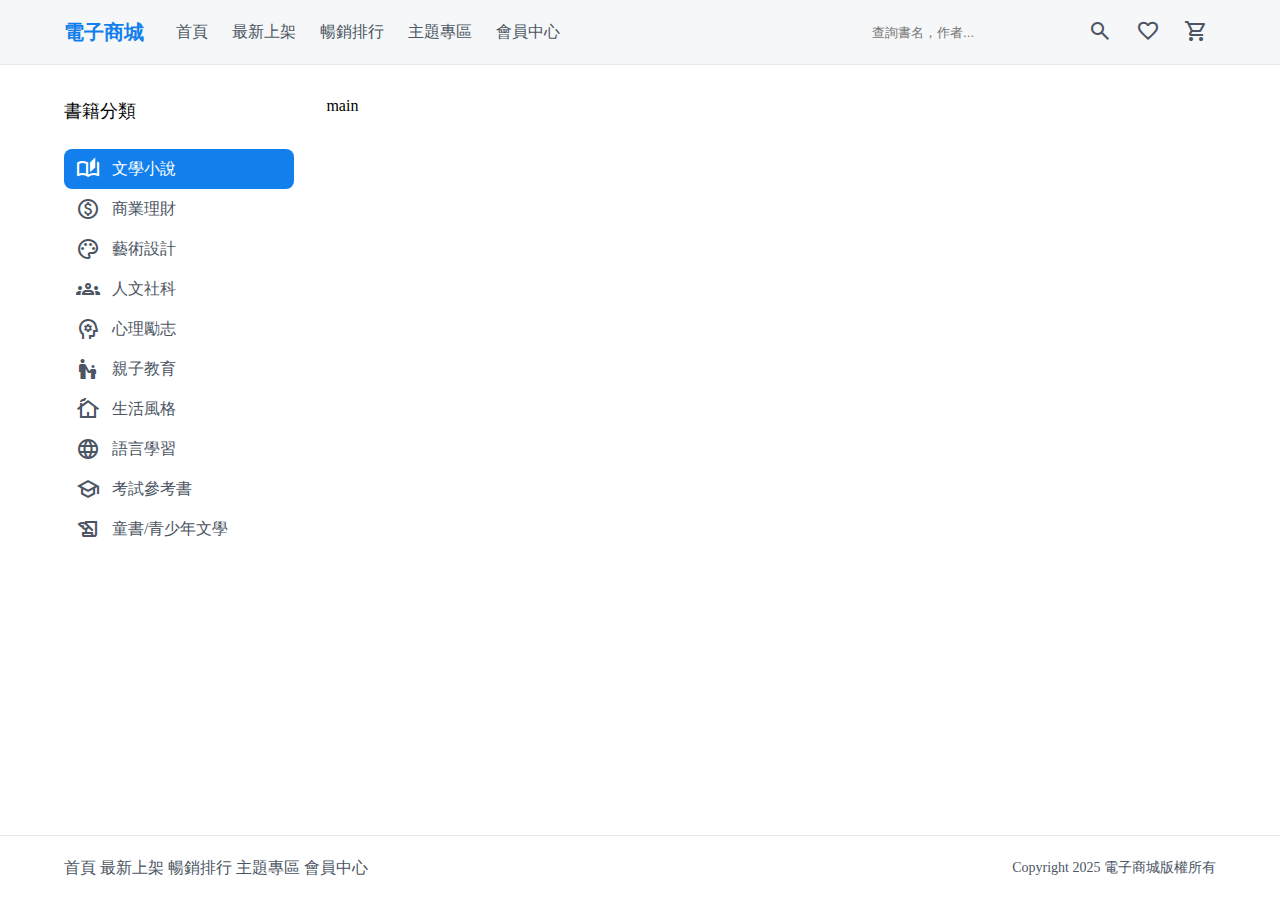
<file: src/index.html>
<!DOCTYPE html>
<html lang="en">
<head>
    <meta charset="UTF-8">
    <meta name="viewport" content="width=device-width, initial-scale=1.0">
    <title>電子商城</title>
    <link rel="stylesheet" href="style.min.css">
    <link href="https://fonts.googleapis.com/css2?family=Material+Symbols+Outlined" rel="stylesheet" />
</head>
<body>
    <section>
        <header>
            <div class="container">
                <div>
                    <div class="left">
                  <h3>電子商城</h3>
                  <nav>
                    <a href="#">首頁</a>
                    <a href="#">最新上架</a>
                    <a href="#">暢銷排行</a>
                    <a href="#">主題專區</a>
                    <a href="#">會員中心</a>
                </nav>
                </div>
                    <div class="right">
                        <div class="search">
                            <input type="text" placeholder="查詢書名，作者...">
                            <button type="button">
                                <span class="material-symbols-outlined">search</span>
                            </button>
                        </div>
                      <button type="button">
                        <span class="material-symbols-outlined">favorite</span>
                      </button>
                      <button type="button">
                        <span class="material-symbols-outlined">shopping_cart</span>
                      </button>
                  </div> 
                </div>
            </div>
        </header>
        <div class="main">
            <div class="container">
                <div>
                    <aside>
                        <h3>書籍分類</h3>
                        <nav>
                            <a href="#" class="active">
                                <span class="material-symbols-outlined">auto_stories</span>
                                <span>文學小說</span>
                            </a>
                            <a href="#">
                                <span class="material-symbols-outlined">paid</span>
                                <span>商業理財</span>
                            </a>
                            <a href="#">
                                <span class="material-symbols-outlined">palette</span>
                                <span>藝術設計</span>
                            </a>
                            <a href="#">
                                <span class="material-symbols-outlined">groups</span>
                                <span>人文社科</span>
                            </a>
                            <a href="#">
                                <span class="material-symbols-outlined">psychology</span>
                                <span>心理勵志</span>
                            </a>
                            <a href="#">
                                <span class="material-symbols-outlined">escalator_warning</span>
                                <span>親子教育</span>
                            </a>
                            <a href="#">
                                <span class="material-symbols-outlined">cottage</span>
                                <span>生活風格</span>
                            </a>
                            <a href="#">
                                <span class="material-symbols-outlined">language</span>
                                <span>語言學習</span>
                            </a>
                            <a href="#">
                                <span class="material-symbols-outlined">school</span>
                                <span>考試參考書</span>
                            </a>
                            <a href="#">
                                <span class="material-symbols-outlined">history_edu</span>
                                <span>童書/青少年文學</span>
                            </a>
                        </nav>
                    </aside>
                    <main>main</main>
                </div>
            </div>
        </div>
        <footer>
            <div class="container">
                <div>
                    <div>
                    <a href="#">首頁</a>
                    <a href="#">最新上架</a>
                    <a href="#">暢銷排行</a>
                    <a href="#">主題專區</a>
                    <a href="#">會員中心</a>
                </div>
                <p>Copyright 2025 電子商城版權所有</p>
            </div>
            </div>
        </footer>
    </section>
</body>
</html>
</file>
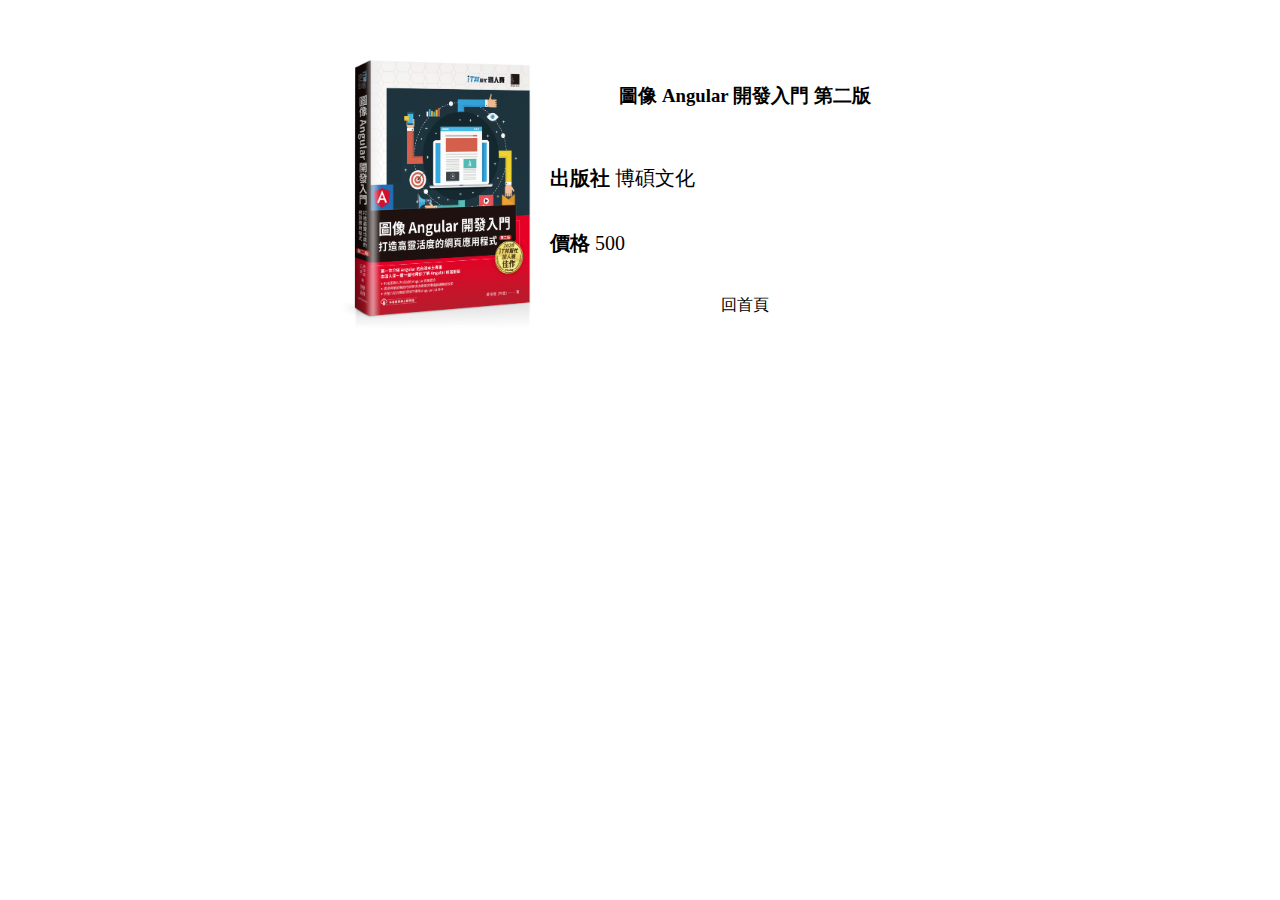
<file: src/angular.html>
<!DOCTYPE html>
<html lang="en">
<head>
    <meta charset="UTF-8">
    <meta name="viewport" content="width=device-width, initial-scale=1.0">
    <title>圖像 Angular 開發入門 第二版</title>
    <link rel="stylesheet" href="angular.css">
</head>
<body>
    <section class="container">
        <img src="./assets/images/angular.jpg" alt="">
        <h3>圖像 Angular 開發入門 第二版</h3>
        <div class="column">
            <strong>出版社</strong>
            <span>博碩文化</span>
        </div>
        <div class="column">
            <strong>價格</strong>
            <span>500</span>
        </div>
        <div class="toolbar">
            <a href="./index.html">回首頁</a>
        </div>
    </section>
</body>
</html>
</file>
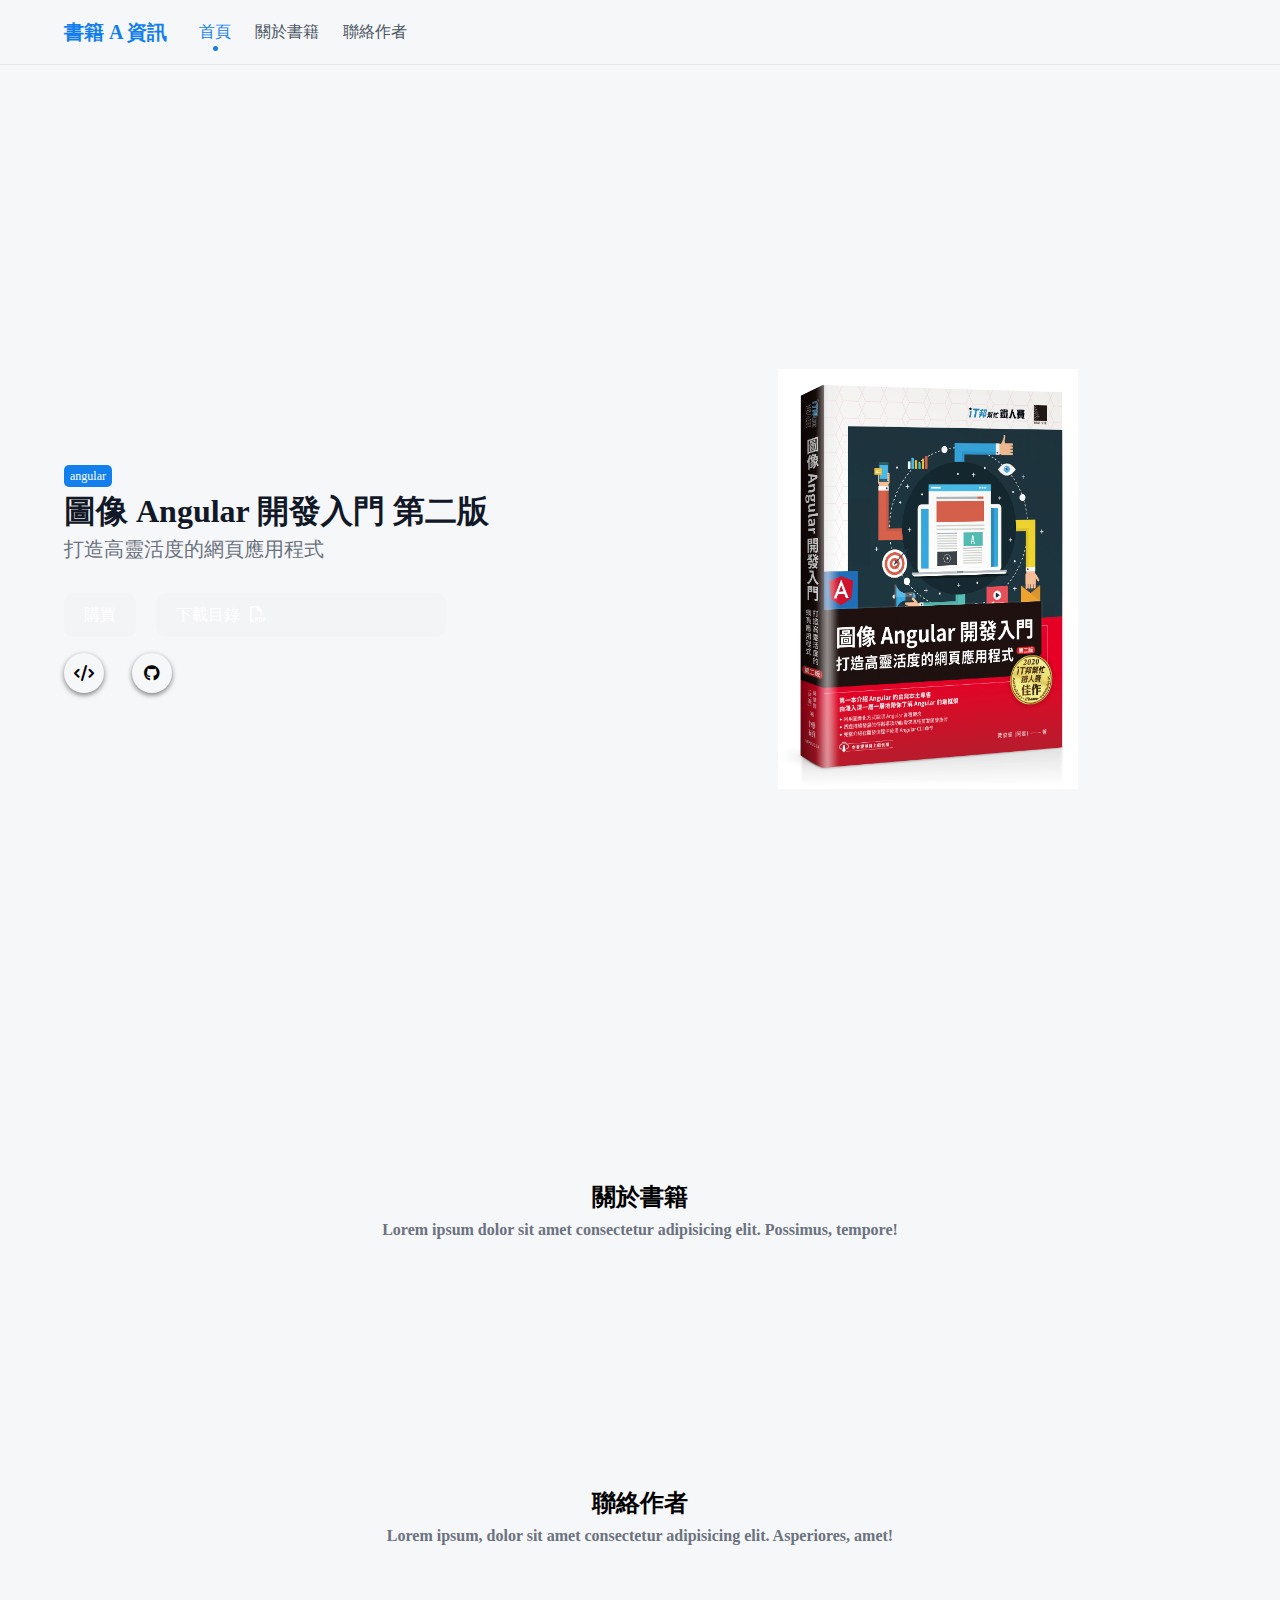
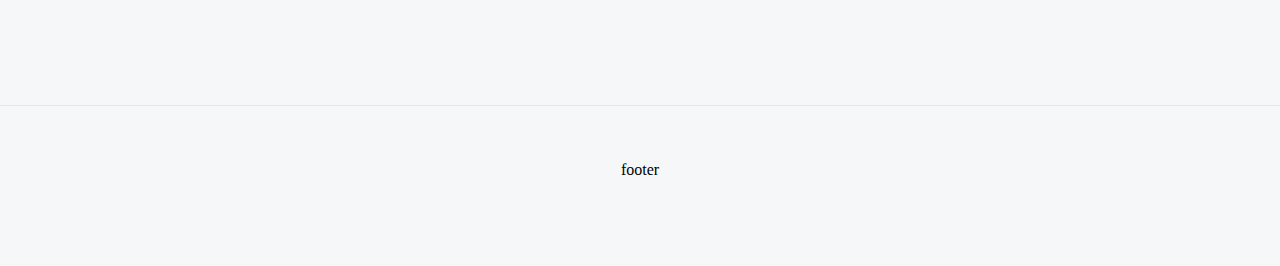
<file: src/book.html>
<!DOCTYPE html>
<html lang="en">
<head>
    <meta charset="UTF-8">
    <meta name="viewport" content="width=device-width, initial-scale=1.0">
    <title>書籍 A 資訊</title>
    <link rel="stylesheet" href="book.min.css">
    <link rel="stylesheet" href="https://cdnjs.cloudflare.com/ajax/libs/font-awesome/6.6.0/css/all.min.css" />
</head>
<body>
    <section>
        <header>
            <div class="container">
                <div>
                    <h3>書籍 A 資訊</h3>
                    <nav>
                        <a href="#home" class="active">首頁</a>
                        <a href="#book">關於書籍</a>
                        <a href="#contact">聯絡作者</a>
                    </nav>
                </div>
            </div>
        </header>
        <main class="wrapper">
            <div id="home" class="home">
                <div class="text">
                    <span>angular</span>
                    <h3>圖像 Angular 開發入門 第二版</h3>
                    <strong>打造高靈活度的網頁應用程式</strong>
                    <div class="button">
                        <button type="button">購買</button>
                        <button type="button">下載目錄<i class="fa-regular fa-file-pdf"></i></button>
                    </div>
                    <div class="icons">
                    <div class="icon"><i class="fa-solid fa-code"></i></div>
                    <div class="icon"><i class="fa-brands fa-github"></i></div>
                </div>
                </div>
                <div class="image">
                    <img src="./assets/images/angular.jpg" alt="" srcset="">
                </div>
            </div>
            <div id="book" class="page">
                <div class="title">
                    <h2>關於書籍</h2>
                    <strong>Lorem ipsum dolor sit amet consectetur adipisicing elit. Possimus, tempore!</strong>
                </div>
            </div>
            <div id="contact" class="page">
                <div class="title">
                    <h2>聯絡作者</h2>
                    <strong>Lorem ipsum, dolor sit amet consectetur adipisicing elit. Asperiores, amet!</strong>
            </div>
            </div>
        </main>
        <footer>
            <div class="container">
                <div>footer</div>
            </div>
        </footer>
    </section>
    <script src="./main.js"></script>
</body>
</html>
</file>
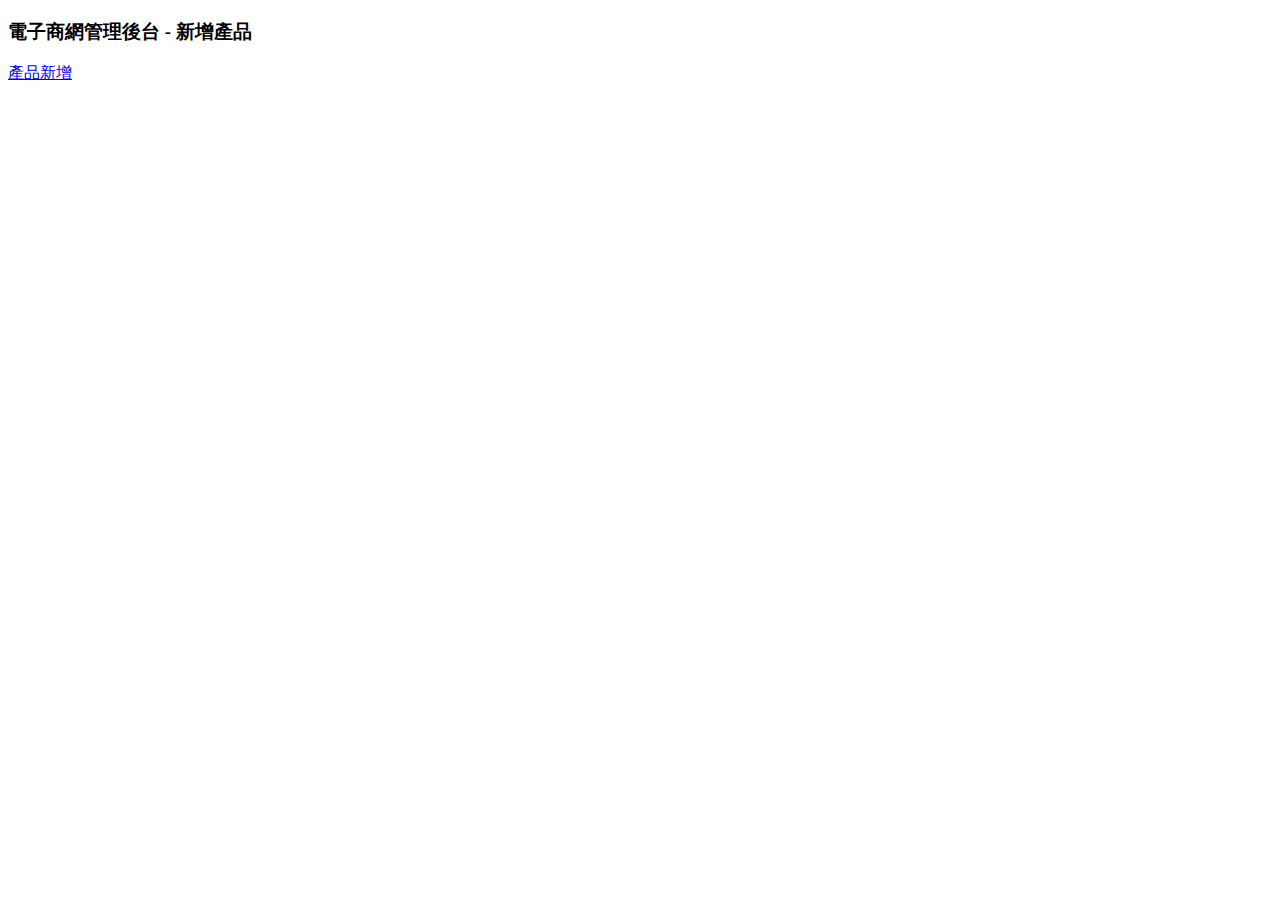
<file: src/from.html>
<!DOCTYPE html>
<html lang="en">
<head>
    <meta charset="UTF-8">
    <meta name="viewport" content="width=device-width, initial-scale=1.0">
    <title>電子商網管理後台</title>
</head>
<body>
    <header>
        <h3>電子商網管理後台 - 新增產品</h3>
        <nav><a href="index.html">產品新增</a></nav>
</header></body>
</html>
</file>
<file: src/angular.css>
section.container{
    margin: 0px auto;
    margin-top: 50px;
    width: 600px;
    display: grid;
    grid-template-columns: 200px 1fr;
    gap: 10px;
}

img{
    width: 100%;
    grid-row: 1/5;
}

h3,
div.toolbar{
    text-align: center;
    align-self: center;
}

div.column{
    font-size: 20px;
align-self: center;
}
a,
a:active,
a:hover
a:focus {
    color: black;
    text-decoration: none;
}
</file>
<file: src/style.min.css>
section{display:flex;flex-direction:column;min-height:100vh}section div.container{max-width:90vw;margin:0 auto;padding-right:2rem;padding-left:2rem}section div.container>div{height:4rem;width:100%;display:flex;justify-content:space-between;align-items:center}section div.main{flex-grow:1}a{color:var(--text-color);text-decoration:inherit}a:hover{color:#137fec}header{border-bottom:solid 1px var(--border-color);background-color:var(--background-color);position:sticky;top:0;z-index:50}header h3{margin:0px;font-size:1.25rem;font-weight:700;line-height:1.75rem;color:var(--primary-color)}header nav{display:flex;gap:1.5rem}header div{display:flex;align-items:center}header div.left{gap:2rem}header div.right{gap:.5rem}header div.search{display:flex;align-items:stretch;gap:0}header div.search input{border-top-left-radius:1rem;border-bottom-left-radius:1rem;width:200px;padding:1rem .5rem 1rem 1rem;border:none;background-color:var(--gray--color-100)}header div.search input:focus{outline:none}header div.search button{border-top-right-radius:1rem;border-bottom-right-radius:1rem;padding:.5rem;border:none;background-color:var(--gray--color-100);cursor:pointer}header button{background-color:rgba(0,0,0,0);padding:.5rem;border:none;cursor:pointer;color:var(--text-color)}div.main div.container{padding-top:2rem;padding-bottom:2rem}div.main div.container>div{gap:2rem;height:auto;align-items:start}div.main div.container>div aside{width:20%;flex-shrink:0;position:sticky;top:6rem}div.main div.container>div aside h3{margin:0;font-weight:500;font-size:1.125rem;line-height:1.75rem;color:var()}div.main div.container>div aside nav{margin-top:1.5rem;margin-bottom:1.5rem}div.main div.container>div aside nav a{padding:.5rem .75rem;border-radius:.5rem;text-decoration:inherit;display:flex;gap:.75rem;align-items:center;color:var(--text-color)}div.main div.container>div aside nav a.active{background-color:var(--primary-color);color:#fff}div.main div.container>div main{flex:1 1 0%}div.main div.container>div main h1{margin:0;margin-bottom:1.5rem;font-weight:600;font-size:1.875rem;line-height:2.25rem;color:var(--header-color)}div.main div.container>div main div.tag{margin-bottom:2rem;display:flex;flex-wrap:wrap;gap:.5rem}div.main div.container>div main div.tag button{padding:.5rem 1rem;border-width:0px;font-weight:500;font-size:.875rem;line-height:1.25rem;color:var(--text-color);background-color:rgb(from var(--border-color) r g b/0.5);border-radius:1.5rem;cursor:pointer}div.main div.container>div main div.tag button.selected{background-color:var(--primary-color);color:#fff}div.main div.container>div main div.books{display:grid;grid-template-columns:repeat(auto-fill, minmax(256px, 1fr));row-gap:2.5rem;-moz-column-gap:1.5rem;column-gap:1.5rem}div.main div.container>div main div.books>div{display:flex;flex-direction:column;gap:.25rem}div.main div.container>div main div.books>div img{border-radius:.5rem}div.main div.container>div main div.books>div h4{margin:0;margin-top:.5rem;font-weight:600;font-size:1rem;line-height:1.5rem;color:var(--header-color)}div.main div.container>div main div.books>div span:first-of-type{font-weight:500;font-size:.875rem;line-height:1.25rem;color:var(--gray-color-500)}div.main div.container>div main div.books>div span:last-of-type{font-weight:700;font-size:1rem;line-height:1.5rem;color:var(--primary-color)}:root{--primary-color: #137fec;--background-color: #f6f7f8;--header-color: #111827;--text-color: #4b5563;--border-color: #e5e7eb;--gray-color-100: #f3f4f6;--gray-color-500: #6b7280}footer{border-top:1px solid var(--border-color)}footer>div{display:flex;gap:1.5rem}footer>div p{color:var(--text-color);font-size:.875rem;line-height:1.25rem}html,body{margin:0;padding:0}/*# sourceMappingURL=style.min.css.map */
</file>
<file: src/book.min.css>
:root{--primary-color: #137fec;--secondary-color: #aa8e12;--background-color: #f6f7f8;--header-color: #111827;--text-color: #4b5563;--border-color: #e5e7eb;--gray-color-100: #f3f4f6;--gray-color-500: #6b7280;--white-color: #fff}:root{--search-bar-display: flex;--book-min-width: 256px;--container-padding-left:2rem;--container-padding-right:2rem;--header-heading-font-size:1.25rem;--nav-display: flex;--nav-gap: 1.5rem;--home-heading-font-size: 2rem;--home-image-width: 300px;--home-flex-justify-content:space-between;--home-width: 50%;--about-flex-justify-content: space-between;--introduce-width: 50%;--introduce-card-margin-left: 4rem;--skill-margin-right: 4rem;--skill-width: 50%;--contact-form-grid-column:repeat(2, 300px);--contact-form-grid-rows:55px 250px auto;--contact-textarea-grid-column: 1 / 3;--contact-button-grid-column: 1 / -1}@media screen and (max-width: 1024px){:root{--home-heading-font-size: 1.5rem;--home-image-width: 250px;--about-flex-direction: column;--about-flex-justify-content: center;--about-align-items: center;--introduce-width: 65%;--introduce-card-margin-left: 0rem;--skill-margin-right: 0rem;--skill-width: 65%;--contact-form-grid-column:repeat(2, 250px)}}@media screen and (max-width: 640px){:root{--container-padding-left: 1.5rem;--container-padding-right: 1.5rem;--header-heading-font-size:1rem;--nav-gap: 1rem;--home-flex-direction: column-reverse;--home-flex-justify-content: center;--home-text-align-items: center;--home-width: 100%;--home-gap: 1.5rem;--introduce-width: 90%;--skill-width: 90%;--contact-margin-bottom: 0px;--contact-form-grid-column:80vw;--contact-form-grid-rows:55px 55px 250px auto;--contact-textarea-grid-column: auto;--contact-button-grid-column: auto}}header{border-bottom:solid 1px var(--border-color);background-color:var(--background-color);position:sticky;top:0;z-index:50}header div.container>div{justify-content:flex-start;gap:2rem}header h3{margin:0px;font-size:var(--header-heading-font-size);font-weight:700;line-height:1.75rem;color:var(--primary-color)}header nav{display:var(--nav-display);gap:var(--nav-gap)}header nav .active{position:relative;color:var(--primary-color)}header nav .active::after{content:"";width:5px;height:5px;background-color:var(--primary-color);border-radius:50%;position:absolute;left:calc(50% - 2.5px);bottom:-8px}section{width:100%}section div.container{max-width:90vw;margin:0 auto;padding-right:var(--container-padding-right);padding-left:var(--container-padding-left)}section div.container>div{height:4rem;width:100%;display:flex;align-items:center}section main.wrapper{max-width:90vw;margin:0 auto;padding-right:var(--container-padding-right);padding-left:var(--container-padding-left)}section main.wrapper>div{padding-block:4rem}section main.wrapper>div.home{height:100vh}section main.wrapper>div.page div.title{margin-top:1.5rem;margin-bottom:6rem;text-align:center}section main.wrapper>div.page div.title h2{margin:0;margin-bottom:.5rem}section main.wrapper>div.page div.title strong{color:var(--gray-color-500)}section a{color:var(--text-color);text-decoration:inherit}section a:hover{color:#137fec}.icon{display:flex;justify-content:center;align-items:center;width:40px;height:40px;border-radius:50%;box-shadow:0px 2px 5px 0px rgba(0,0,0,.5);cursor:pointer}footer{border-top:1px solid var(--border-color);padding-block:2rem 4rem;display:flex;flex-direction:column;justify-content:center;align-items:center;row-gap:30px}footer h3{margin:0;font-size:1.5rem;font-weight:500;line-height:3rem;color:var(--header-color)}footer nav{display:var(--nav-display);justify-content:center;gap:1.5rem}footer div.icons{display:flex;justify-content:center;gap:30px}footer div.copyright{font-size:.875rem;font-weight:400;line-height:1rem;color:var(--gray-color-500)}div.home{display:flex;flex-direction:var(--home-flex-direction);justify-content:var(--home-flex-justify-content);gap:var(--home-gap)}div.home>div{width:var(--home-width)}div.home>div.text{display:flex;flex-direction:column;justify-content:center;align-items:var(--home-text-align-items)}div.home>div.text>span{align-self:var(--home-text-align-items, flex-start);background-color:var(--primary-color);color:var(--white-color);padding:3px 6px;font-size:.75rem;font-weight:400;line-height:1rem;border-radius:5px}div.home>div.text h3{margin:0;font-size:var(--home-heading-font-size);font-weight:700;line-height:3rem;color:var(--header-color)}div.home>div.text strong{font-size:1.25rem;font-weight:400;line-height:1.75rem;margin-bottom:30px;color:var(--gray-color-500)}div.home>div.text div.button{display:flex;gap:1.25rem}div.home>div.text div.button button{font-size:1rem;font-weight:500;line-height:1.25rem;padding:.75rem 1.25rem;background-color:var(--gray-color-100);border:none;border-radius:10px;cursor:pointer}div.home>div.text div.button button:hover{background-color:var(--secondary-color);color:var(--white-color)}div.home>div.text div.button button>i{margin-right:10rem}div.home>div.text div.icons{margin-top:1rem;display:flex;gap:1.75rem}div.home>div.image{display:flex;justify-content:center;align-items:center}div.home>div.image img{width:var(--home-image-width)}div.content{display:flex;flex-direction:var(--about-flex-direction);justify-content:var(--about-flex-justify-content);align-items:var(--about-align-items);gap:50px}div.introduce{width:var(--introduce-width)}div.introduce div.card{display:flex;flex-direction:column;justify-content:center;align-items:center;margin-left:var(--introduce-card-margin-left);padding:1.5rem 1.25rem 4rem;background-color:var(--white-color);border-radius:20px;box-shadow:1px 8px 10px 2px rgba(0,0,0,.1)}div.introduce div.card h3{margin-bottom:1.5rem;font-size:1.5rem;font-weight:600rem;line-height:1.25rem;color:var(--primary-color)}div.introduce div.card>div{padding-inline:1.5rem;font-size:1.125rem;font-weight:400rem;line-height:1.5rem;color:var(--text-color)}div.skill{margin-right:var(--skill-margin-right);width:var(--skill-width);display:flex;flex-direction:column;gap:2rem}div.skill .item{display:flex;flex-direction:column;gap:5px}div.skill .item .skill{display:flex;justify-content:space-between;align-items:center}div.skill .item .progress{height:10px;border:solid 1px #ccc}div.skill .item .progress .progress-bar{height:10px;background-color:var(--primary-color)}div.content{display:flex;justify-content:center;margin-bottom:var(--contact-margin-bottom)}div.form{display:grid;grid-template-columns:var(--contact-form-grid-column);grid-template-rows:var(--contact-form-grid-rows);gap:10px}div input,div textarea{background:rgba(0,0,0,0);border:2px solid #aaa;border-radius:10px;padding:15px 20px}div textarea{grid-column:var(--contact-textarea-grid-column);resize:none}div button{justify-self:center;grid-column:var(--contact-button-grid-column);font-size:1rem;font-weight:500;line-height:1.25rem;padding:.75rem 1.25rem;background-color:var(--gray-color-100);border:none;border-radius:10px;background-color:var(--primary-color);color:var(--white-color)}div button i{margin-left:10px}html,body{margin:0;padding:0}html{scroll-behavior:smooth}body{background-color:var(--background-color)}/*# sourceMappingURL=book.min.css.map */
</file>
